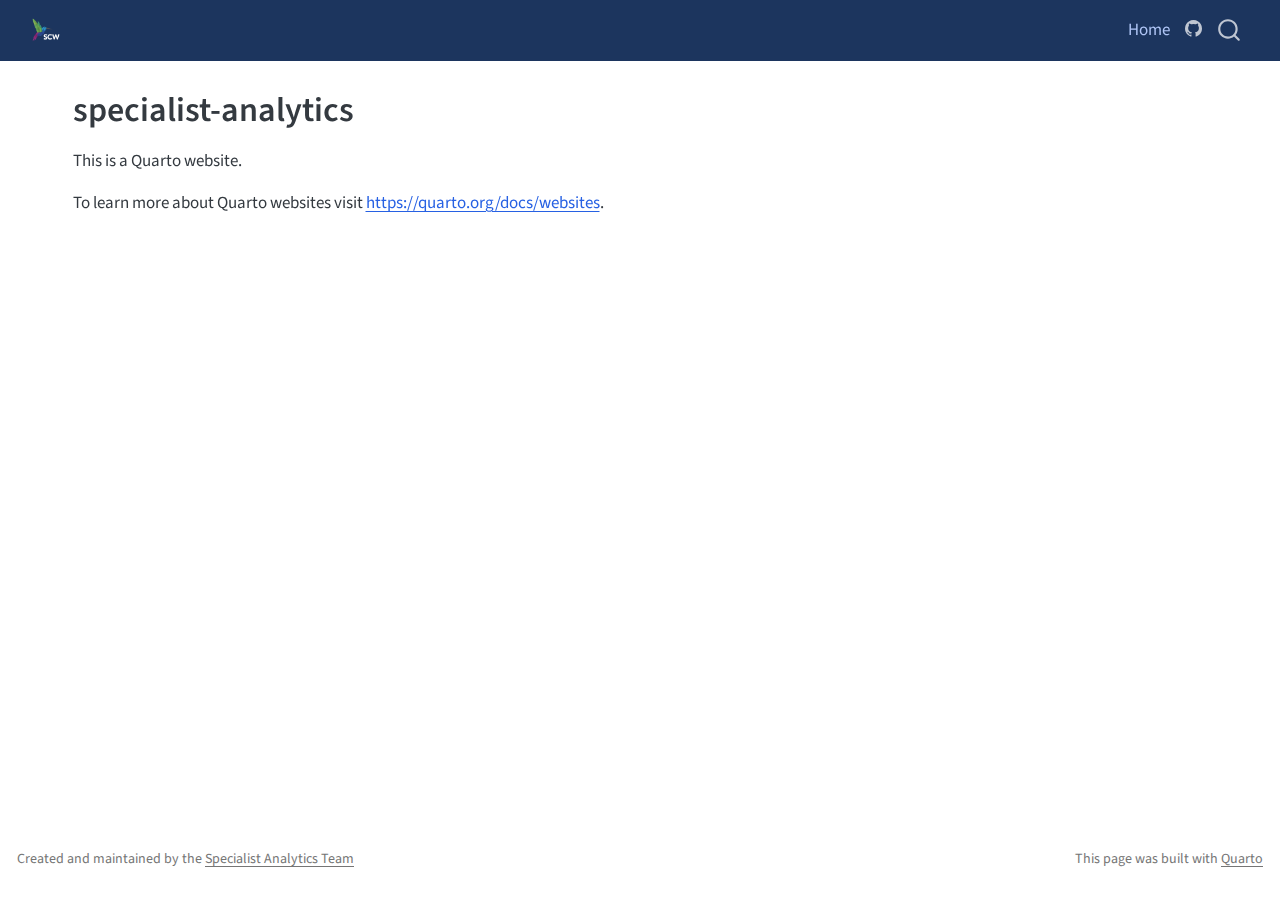
<file: index.html>
<!DOCTYPE html>
<html xmlns="http://www.w3.org/1999/xhtml" lang="en" xml:lang="en"><head>

<meta charset="utf-8">
<meta name="generator" content="quarto-1.5.57">

<meta name="viewport" content="width=device-width, initial-scale=1.0, user-scalable=yes">


<title>specialist-analytics</title>
<style>
code{white-space: pre-wrap;}
span.smallcaps{font-variant: small-caps;}
div.columns{display: flex; gap: min(4vw, 1.5em);}
div.column{flex: auto; overflow-x: auto;}
div.hanging-indent{margin-left: 1.5em; text-indent: -1.5em;}
ul.task-list{list-style: none;}
ul.task-list li input[type="checkbox"] {
  width: 0.8em;
  margin: 0 0.8em 0.2em -1em; /* quarto-specific, see https://github.com/quarto-dev/quarto-cli/issues/4556 */ 
  vertical-align: middle;
}
</style>


<script src="site_libs/quarto-nav/quarto-nav.js"></script>
<script src="site_libs/quarto-nav/headroom.min.js"></script>
<script src="site_libs/clipboard/clipboard.min.js"></script>
<script src="site_libs/quarto-search/autocomplete.umd.js"></script>
<script src="site_libs/quarto-search/fuse.min.js"></script>
<script src="site_libs/quarto-search/quarto-search.js"></script>
<meta name="quarto:offset" content="./">
<script src="site_libs/quarto-html/quarto.js"></script>
<script src="site_libs/quarto-html/popper.min.js"></script>
<script src="site_libs/quarto-html/tippy.umd.min.js"></script>
<script src="site_libs/quarto-html/anchor.min.js"></script>
<link href="site_libs/quarto-html/tippy.css" rel="stylesheet">
<link href="site_libs/quarto-html/quarto-syntax-highlighting.css" rel="stylesheet" id="quarto-text-highlighting-styles">
<script src="site_libs/bootstrap/bootstrap.min.js"></script>
<link href="site_libs/bootstrap/bootstrap-icons.css" rel="stylesheet">
<link href="site_libs/bootstrap/bootstrap.min.css" rel="stylesheet" id="quarto-bootstrap" data-mode="light">
<script id="quarto-search-options" type="application/json">{
  "location": "navbar",
  "copy-button": false,
  "collapse-after": 3,
  "panel-placement": "end",
  "type": "overlay",
  "limit": 50,
  "keyboard-shortcut": [
    "f",
    "/",
    "s"
  ],
  "show-item-context": false,
  "language": {
    "search-no-results-text": "No results",
    "search-matching-documents-text": "matching documents",
    "search-copy-link-title": "Copy link to search",
    "search-hide-matches-text": "Hide additional matches",
    "search-more-match-text": "more match in this document",
    "search-more-matches-text": "more matches in this document",
    "search-clear-button-title": "Clear",
    "search-text-placeholder": "",
    "search-detached-cancel-button-title": "Cancel",
    "search-submit-button-title": "Submit",
    "search-label": "Search"
  }
}</script>


<link rel="stylesheet" href="styles.css">
</head>

<body class="nav-fixed">

<div id="quarto-search-results"></div>
  <header id="quarto-header" class="headroom fixed-top">
    <nav class="navbar navbar-expand-lg " data-bs-theme="dark">
      <div class="navbar-container container-fluid">
      <div class="navbar-brand-container mx-auto">
    <a href="./index.html" class="navbar-brand navbar-brand-logo">
    <img src="./images/scw_logo_dark.jpg" alt="" class="navbar-logo">
    </a>
  </div>
            <div id="quarto-search" class="" title="Search"></div>
          <button class="navbar-toggler" type="button" data-bs-toggle="collapse" data-bs-target="#navbarCollapse" aria-controls="navbarCollapse" role="menu" aria-expanded="false" aria-label="Toggle navigation" onclick="if (window.quartoToggleHeadroom) { window.quartoToggleHeadroom(); }">
  <span class="navbar-toggler-icon"></span>
</button>
          <div class="collapse navbar-collapse" id="navbarCollapse">
            <ul class="navbar-nav navbar-nav-scroll ms-auto">
  <li class="nav-item">
    <a class="nav-link active" href="./index.html" aria-current="page"> 
<span class="menu-text">Home</span></a>
  </li>  
</ul>
          </div> <!-- /navcollapse -->
            <div class="quarto-navbar-tools">
    <a href="https://github.com/NHS-South-Central-and-West/specialist-analytics" title="" class="quarto-navigation-tool px-1" aria-label="GitHub"><i class="bi bi-github"></i></a>
</div>
      </div> <!-- /container-fluid -->
    </nav>
</header>
<!-- content -->
<div id="quarto-content" class="quarto-container page-columns page-rows-contents page-layout-full page-navbar">
<!-- sidebar -->
<!-- margin-sidebar -->
    <div id="quarto-margin-sidebar" class="sidebar margin-sidebar zindex-bottom">
        
    </div>
<!-- main -->
<main class="content column-page" id="quarto-document-content">

<header id="title-block-header" class="quarto-title-block default">
<div class="quarto-title">
<h1 class="title">specialist-analytics</h1>
</div>



<div class="quarto-title-meta column-page">

    
  
    
  </div>
  


</header>


<p>This is a Quarto website.</p>
<p>To learn more about Quarto websites visit <a href="https://quarto.org/docs/websites" class="uri">https://quarto.org/docs/websites</a>.</p>



</main> <!-- /main -->
<script id="quarto-html-after-body" type="application/javascript">
window.document.addEventListener("DOMContentLoaded", function (event) {
  const toggleBodyColorMode = (bsSheetEl) => {
    const mode = bsSheetEl.getAttribute("data-mode");
    const bodyEl = window.document.querySelector("body");
    if (mode === "dark") {
      bodyEl.classList.add("quarto-dark");
      bodyEl.classList.remove("quarto-light");
    } else {
      bodyEl.classList.add("quarto-light");
      bodyEl.classList.remove("quarto-dark");
    }
  }
  const toggleBodyColorPrimary = () => {
    const bsSheetEl = window.document.querySelector("link#quarto-bootstrap");
    if (bsSheetEl) {
      toggleBodyColorMode(bsSheetEl);
    }
  }
  toggleBodyColorPrimary();  
  const icon = "";
  const anchorJS = new window.AnchorJS();
  anchorJS.options = {
    placement: 'right',
    icon: icon
  };
  anchorJS.add('.anchored');
  const isCodeAnnotation = (el) => {
    for (const clz of el.classList) {
      if (clz.startsWith('code-annotation-')) {                     
        return true;
      }
    }
    return false;
  }
  const onCopySuccess = function(e) {
    // button target
    const button = e.trigger;
    // don't keep focus
    button.blur();
    // flash "checked"
    button.classList.add('code-copy-button-checked');
    var currentTitle = button.getAttribute("title");
    button.setAttribute("title", "Copied!");
    let tooltip;
    if (window.bootstrap) {
      button.setAttribute("data-bs-toggle", "tooltip");
      button.setAttribute("data-bs-placement", "left");
      button.setAttribute("data-bs-title", "Copied!");
      tooltip = new bootstrap.Tooltip(button, 
        { trigger: "manual", 
          customClass: "code-copy-button-tooltip",
          offset: [0, -8]});
      tooltip.show();    
    }
    setTimeout(function() {
      if (tooltip) {
        tooltip.hide();
        button.removeAttribute("data-bs-title");
        button.removeAttribute("data-bs-toggle");
        button.removeAttribute("data-bs-placement");
      }
      button.setAttribute("title", currentTitle);
      button.classList.remove('code-copy-button-checked');
    }, 1000);
    // clear code selection
    e.clearSelection();
  }
  const getTextToCopy = function(trigger) {
      const codeEl = trigger.previousElementSibling.cloneNode(true);
      for (const childEl of codeEl.children) {
        if (isCodeAnnotation(childEl)) {
          childEl.remove();
        }
      }
      return codeEl.innerText;
  }
  const clipboard = new window.ClipboardJS('.code-copy-button:not([data-in-quarto-modal])', {
    text: getTextToCopy
  });
  clipboard.on('success', onCopySuccess);
  if (window.document.getElementById('quarto-embedded-source-code-modal')) {
    // For code content inside modals, clipBoardJS needs to be initialized with a container option
    // TODO: Check when it could be a function (https://github.com/zenorocha/clipboard.js/issues/860)
    const clipboardModal = new window.ClipboardJS('.code-copy-button[data-in-quarto-modal]', {
      text: getTextToCopy,
      container: window.document.getElementById('quarto-embedded-source-code-modal')
    });
    clipboardModal.on('success', onCopySuccess);
  }
    var localhostRegex = new RegExp(/^(?:http|https):\/\/localhost\:?[0-9]*\//);
    var mailtoRegex = new RegExp(/^mailto:/);
      var filterRegex = new RegExp("https:\/\/NHS-South-Central-and-West\.github\.io\/specialist-analytics\/");
    var isInternal = (href) => {
        return filterRegex.test(href) || localhostRegex.test(href) || mailtoRegex.test(href);
    }
    // Inspect non-navigation links and adorn them if external
 	var links = window.document.querySelectorAll('a[href]:not(.nav-link):not(.navbar-brand):not(.toc-action):not(.sidebar-link):not(.sidebar-item-toggle):not(.pagination-link):not(.no-external):not([aria-hidden]):not(.dropdown-item):not(.quarto-navigation-tool):not(.about-link)');
    for (var i=0; i<links.length; i++) {
      const link = links[i];
      if (!isInternal(link.href)) {
        // undo the damage that might have been done by quarto-nav.js in the case of
        // links that we want to consider external
        if (link.dataset.originalHref !== undefined) {
          link.href = link.dataset.originalHref;
        }
      }
    }
  function tippyHover(el, contentFn, onTriggerFn, onUntriggerFn) {
    const config = {
      allowHTML: true,
      maxWidth: 500,
      delay: 100,
      arrow: false,
      appendTo: function(el) {
          return el.parentElement;
      },
      interactive: true,
      interactiveBorder: 10,
      theme: 'quarto',
      placement: 'bottom-start',
    };
    if (contentFn) {
      config.content = contentFn;
    }
    if (onTriggerFn) {
      config.onTrigger = onTriggerFn;
    }
    if (onUntriggerFn) {
      config.onUntrigger = onUntriggerFn;
    }
    window.tippy(el, config); 
  }
  const noterefs = window.document.querySelectorAll('a[role="doc-noteref"]');
  for (var i=0; i<noterefs.length; i++) {
    const ref = noterefs[i];
    tippyHover(ref, function() {
      // use id or data attribute instead here
      let href = ref.getAttribute('data-footnote-href') || ref.getAttribute('href');
      try { href = new URL(href).hash; } catch {}
      const id = href.replace(/^#\/?/, "");
      const note = window.document.getElementById(id);
      if (note) {
        return note.innerHTML;
      } else {
        return "";
      }
    });
  }
  const xrefs = window.document.querySelectorAll('a.quarto-xref');
  const processXRef = (id, note) => {
    // Strip column container classes
    const stripColumnClz = (el) => {
      el.classList.remove("page-full", "page-columns");
      if (el.children) {
        for (const child of el.children) {
          stripColumnClz(child);
        }
      }
    }
    stripColumnClz(note)
    if (id === null || id.startsWith('sec-')) {
      // Special case sections, only their first couple elements
      const container = document.createElement("div");
      if (note.children && note.children.length > 2) {
        container.appendChild(note.children[0].cloneNode(true));
        for (let i = 1; i < note.children.length; i++) {
          const child = note.children[i];
          if (child.tagName === "P" && child.innerText === "") {
            continue;
          } else {
            container.appendChild(child.cloneNode(true));
            break;
          }
        }
        if (window.Quarto?.typesetMath) {
          window.Quarto.typesetMath(container);
        }
        return container.innerHTML
      } else {
        if (window.Quarto?.typesetMath) {
          window.Quarto.typesetMath(note);
        }
        return note.innerHTML;
      }
    } else {
      // Remove any anchor links if they are present
      const anchorLink = note.querySelector('a.anchorjs-link');
      if (anchorLink) {
        anchorLink.remove();
      }
      if (window.Quarto?.typesetMath) {
        window.Quarto.typesetMath(note);
      }
      // TODO in 1.5, we should make sure this works without a callout special case
      if (note.classList.contains("callout")) {
        return note.outerHTML;
      } else {
        return note.innerHTML;
      }
    }
  }
  for (var i=0; i<xrefs.length; i++) {
    const xref = xrefs[i];
    tippyHover(xref, undefined, function(instance) {
      instance.disable();
      let url = xref.getAttribute('href');
      let hash = undefined; 
      if (url.startsWith('#')) {
        hash = url;
      } else {
        try { hash = new URL(url).hash; } catch {}
      }
      if (hash) {
        const id = hash.replace(/^#\/?/, "");
        const note = window.document.getElementById(id);
        if (note !== null) {
          try {
            const html = processXRef(id, note.cloneNode(true));
            instance.setContent(html);
          } finally {
            instance.enable();
            instance.show();
          }
        } else {
          // See if we can fetch this
          fetch(url.split('#')[0])
          .then(res => res.text())
          .then(html => {
            const parser = new DOMParser();
            const htmlDoc = parser.parseFromString(html, "text/html");
            const note = htmlDoc.getElementById(id);
            if (note !== null) {
              const html = processXRef(id, note);
              instance.setContent(html);
            } 
          }).finally(() => {
            instance.enable();
            instance.show();
          });
        }
      } else {
        // See if we can fetch a full url (with no hash to target)
        // This is a special case and we should probably do some content thinning / targeting
        fetch(url)
        .then(res => res.text())
        .then(html => {
          const parser = new DOMParser();
          const htmlDoc = parser.parseFromString(html, "text/html");
          const note = htmlDoc.querySelector('main.content');
          if (note !== null) {
            // This should only happen for chapter cross references
            // (since there is no id in the URL)
            // remove the first header
            if (note.children.length > 0 && note.children[0].tagName === "HEADER") {
              note.children[0].remove();
            }
            const html = processXRef(null, note);
            instance.setContent(html);
          } 
        }).finally(() => {
          instance.enable();
          instance.show();
        });
      }
    }, function(instance) {
    });
  }
      let selectedAnnoteEl;
      const selectorForAnnotation = ( cell, annotation) => {
        let cellAttr = 'data-code-cell="' + cell + '"';
        let lineAttr = 'data-code-annotation="' +  annotation + '"';
        const selector = 'span[' + cellAttr + '][' + lineAttr + ']';
        return selector;
      }
      const selectCodeLines = (annoteEl) => {
        const doc = window.document;
        const targetCell = annoteEl.getAttribute("data-target-cell");
        const targetAnnotation = annoteEl.getAttribute("data-target-annotation");
        const annoteSpan = window.document.querySelector(selectorForAnnotation(targetCell, targetAnnotation));
        const lines = annoteSpan.getAttribute("data-code-lines").split(",");
        const lineIds = lines.map((line) => {
          return targetCell + "-" + line;
        })
        let top = null;
        let height = null;
        let parent = null;
        if (lineIds.length > 0) {
            //compute the position of the single el (top and bottom and make a div)
            const el = window.document.getElementById(lineIds[0]);
            top = el.offsetTop;
            height = el.offsetHeight;
            parent = el.parentElement.parentElement;
          if (lineIds.length > 1) {
            const lastEl = window.document.getElementById(lineIds[lineIds.length - 1]);
            const bottom = lastEl.offsetTop + lastEl.offsetHeight;
            height = bottom - top;
          }
          if (top !== null && height !== null && parent !== null) {
            // cook up a div (if necessary) and position it 
            let div = window.document.getElementById("code-annotation-line-highlight");
            if (div === null) {
              div = window.document.createElement("div");
              div.setAttribute("id", "code-annotation-line-highlight");
              div.style.position = 'absolute';
              parent.appendChild(div);
            }
            div.style.top = top - 2 + "px";
            div.style.height = height + 4 + "px";
            div.style.left = 0;
            let gutterDiv = window.document.getElementById("code-annotation-line-highlight-gutter");
            if (gutterDiv === null) {
              gutterDiv = window.document.createElement("div");
              gutterDiv.setAttribute("id", "code-annotation-line-highlight-gutter");
              gutterDiv.style.position = 'absolute';
              const codeCell = window.document.getElementById(targetCell);
              const gutter = codeCell.querySelector('.code-annotation-gutter');
              gutter.appendChild(gutterDiv);
            }
            gutterDiv.style.top = top - 2 + "px";
            gutterDiv.style.height = height + 4 + "px";
          }
          selectedAnnoteEl = annoteEl;
        }
      };
      const unselectCodeLines = () => {
        const elementsIds = ["code-annotation-line-highlight", "code-annotation-line-highlight-gutter"];
        elementsIds.forEach((elId) => {
          const div = window.document.getElementById(elId);
          if (div) {
            div.remove();
          }
        });
        selectedAnnoteEl = undefined;
      };
        // Handle positioning of the toggle
    window.addEventListener(
      "resize",
      throttle(() => {
        elRect = undefined;
        if (selectedAnnoteEl) {
          selectCodeLines(selectedAnnoteEl);
        }
      }, 10)
    );
    function throttle(fn, ms) {
    let throttle = false;
    let timer;
      return (...args) => {
        if(!throttle) { // first call gets through
            fn.apply(this, args);
            throttle = true;
        } else { // all the others get throttled
            if(timer) clearTimeout(timer); // cancel #2
            timer = setTimeout(() => {
              fn.apply(this, args);
              timer = throttle = false;
            }, ms);
        }
      };
    }
      // Attach click handler to the DT
      const annoteDls = window.document.querySelectorAll('dt[data-target-cell]');
      for (const annoteDlNode of annoteDls) {
        annoteDlNode.addEventListener('click', (event) => {
          const clickedEl = event.target;
          if (clickedEl !== selectedAnnoteEl) {
            unselectCodeLines();
            const activeEl = window.document.querySelector('dt[data-target-cell].code-annotation-active');
            if (activeEl) {
              activeEl.classList.remove('code-annotation-active');
            }
            selectCodeLines(clickedEl);
            clickedEl.classList.add('code-annotation-active');
          } else {
            // Unselect the line
            unselectCodeLines();
            clickedEl.classList.remove('code-annotation-active');
          }
        });
      }
  const findCites = (el) => {
    const parentEl = el.parentElement;
    if (parentEl) {
      const cites = parentEl.dataset.cites;
      if (cites) {
        return {
          el,
          cites: cites.split(' ')
        };
      } else {
        return findCites(el.parentElement)
      }
    } else {
      return undefined;
    }
  };
  var bibliorefs = window.document.querySelectorAll('a[role="doc-biblioref"]');
  for (var i=0; i<bibliorefs.length; i++) {
    const ref = bibliorefs[i];
    const citeInfo = findCites(ref);
    if (citeInfo) {
      tippyHover(citeInfo.el, function() {
        var popup = window.document.createElement('div');
        citeInfo.cites.forEach(function(cite) {
          var citeDiv = window.document.createElement('div');
          citeDiv.classList.add('hanging-indent');
          citeDiv.classList.add('csl-entry');
          var biblioDiv = window.document.getElementById('ref-' + cite);
          if (biblioDiv) {
            citeDiv.innerHTML = biblioDiv.innerHTML;
          }
          popup.appendChild(citeDiv);
        });
        return popup.innerHTML;
      });
    }
  }
});
</script>
</div> <!-- /content -->
<footer class="footer">
  <div class="nav-footer">
    <div class="nav-footer-left">
<p>Created and maintained by the <a href="mailto:scwcsu.analytics.specialist@nhs.net">Specialist Analytics Team</a></p>
</div>   
    <div class="nav-footer-center">
      &nbsp;
    </div>
    <div class="nav-footer-right">
<p>This page was built with <a href="https://quarto.org/">Quarto</a></p>
</div>
  </div>
</footer>




</body></html>
</file>
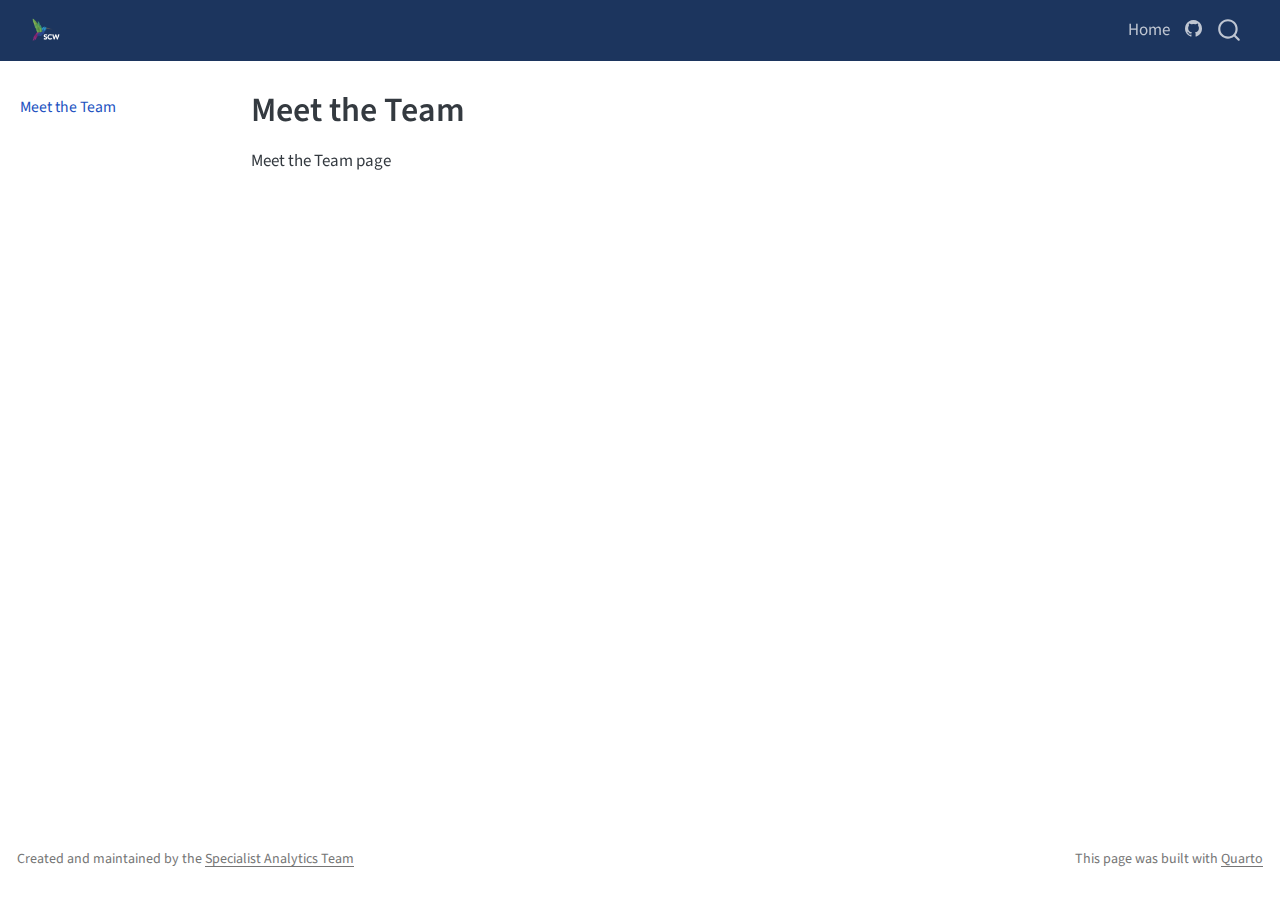
<file: meet-the-team.html>
<!DOCTYPE html>
<html xmlns="http://www.w3.org/1999/xhtml" lang="en" xml:lang="en"><head>

<meta charset="utf-8">
<meta name="generator" content="quarto-1.5.57">

<meta name="viewport" content="width=device-width, initial-scale=1.0, user-scalable=yes">


<title>Meet the Team</title>
<style>
code{white-space: pre-wrap;}
span.smallcaps{font-variant: small-caps;}
div.columns{display: flex; gap: min(4vw, 1.5em);}
div.column{flex: auto; overflow-x: auto;}
div.hanging-indent{margin-left: 1.5em; text-indent: -1.5em;}
ul.task-list{list-style: none;}
ul.task-list li input[type="checkbox"] {
  width: 0.8em;
  margin: 0 0.8em 0.2em -1em; /* quarto-specific, see https://github.com/quarto-dev/quarto-cli/issues/4556 */ 
  vertical-align: middle;
}
</style>


<script src="site_libs/quarto-nav/quarto-nav.js"></script>
<script src="site_libs/quarto-nav/headroom.min.js"></script>
<script src="site_libs/clipboard/clipboard.min.js"></script>
<script src="site_libs/quarto-search/autocomplete.umd.js"></script>
<script src="site_libs/quarto-search/fuse.min.js"></script>
<script src="site_libs/quarto-search/quarto-search.js"></script>
<meta name="quarto:offset" content="./">
<script src="site_libs/quarto-html/quarto.js"></script>
<script src="site_libs/quarto-html/popper.min.js"></script>
<script src="site_libs/quarto-html/tippy.umd.min.js"></script>
<script src="site_libs/quarto-html/anchor.min.js"></script>
<link href="site_libs/quarto-html/tippy.css" rel="stylesheet">
<link href="site_libs/quarto-html/quarto-syntax-highlighting.css" rel="stylesheet" id="quarto-text-highlighting-styles">
<script src="site_libs/bootstrap/bootstrap.min.js"></script>
<link href="site_libs/bootstrap/bootstrap-icons.css" rel="stylesheet">
<link href="site_libs/bootstrap/bootstrap.min.css" rel="stylesheet" id="quarto-bootstrap" data-mode="light">
<script id="quarto-search-options" type="application/json">{
  "location": "navbar",
  "copy-button": false,
  "collapse-after": 3,
  "panel-placement": "end",
  "type": "overlay",
  "limit": 50,
  "keyboard-shortcut": [
    "f",
    "/",
    "s"
  ],
  "show-item-context": false,
  "language": {
    "search-no-results-text": "No results",
    "search-matching-documents-text": "matching documents",
    "search-copy-link-title": "Copy link to search",
    "search-hide-matches-text": "Hide additional matches",
    "search-more-match-text": "more match in this document",
    "search-more-matches-text": "more matches in this document",
    "search-clear-button-title": "Clear",
    "search-text-placeholder": "",
    "search-detached-cancel-button-title": "Cancel",
    "search-submit-button-title": "Submit",
    "search-label": "Search"
  }
}</script>


<link rel="stylesheet" href="styles.css">
</head>

<body class="nav-sidebar docked nav-fixed">

<div id="quarto-search-results"></div>
  <header id="quarto-header" class="headroom fixed-top">
    <nav class="navbar navbar-expand-lg " data-bs-theme="dark">
      <div class="navbar-container container-fluid">
      <div class="navbar-brand-container mx-auto">
    <a href="./index.html" class="navbar-brand navbar-brand-logo">
    <img src="./images/scw_logo_dark.jpg" alt="" class="navbar-logo">
    </a>
  </div>
            <div id="quarto-search" class="" title="Search"></div>
          <button class="navbar-toggler" type="button" data-bs-toggle="collapse" data-bs-target="#navbarCollapse" aria-controls="navbarCollapse" role="menu" aria-expanded="false" aria-label="Toggle navigation" onclick="if (window.quartoToggleHeadroom) { window.quartoToggleHeadroom(); }">
  <span class="navbar-toggler-icon"></span>
</button>
          <div class="collapse navbar-collapse" id="navbarCollapse">
            <ul class="navbar-nav navbar-nav-scroll ms-auto">
  <li class="nav-item">
    <a class="nav-link" href="./index.html"> 
<span class="menu-text">Home</span></a>
  </li>  
</ul>
          </div> <!-- /navcollapse -->
            <div class="quarto-navbar-tools">
    <a href="https://github.com/NHS-South-Central-and-West/specialist-analytics" title="" class="quarto-navigation-tool px-1" aria-label="GitHub"><i class="bi bi-github"></i></a>
</div>
      </div> <!-- /container-fluid -->
    </nav>
  <nav class="quarto-secondary-nav">
    <div class="container-fluid d-flex">
      <button type="button" class="quarto-btn-toggle btn" data-bs-toggle="collapse" role="button" data-bs-target=".quarto-sidebar-collapse-item" aria-controls="quarto-sidebar" aria-expanded="false" aria-label="Toggle sidebar navigation" onclick="if (window.quartoToggleHeadroom) { window.quartoToggleHeadroom(); }">
        <i class="bi bi-layout-text-sidebar-reverse"></i>
      </button>
        <nav class="quarto-page-breadcrumbs" aria-label="breadcrumb"><ol class="breadcrumb"><li class="breadcrumb-item"><a href="./meet-the-team.html">Meet the Team</a></li></ol></nav>
        <a class="flex-grow-1" role="navigation" data-bs-toggle="collapse" data-bs-target=".quarto-sidebar-collapse-item" aria-controls="quarto-sidebar" aria-expanded="false" aria-label="Toggle sidebar navigation" onclick="if (window.quartoToggleHeadroom) { window.quartoToggleHeadroom(); }">      
        </a>
    </div>
  </nav>
</header>
<!-- content -->
<div id="quarto-content" class="quarto-container page-columns page-rows-contents page-layout-full page-navbar">
<!-- sidebar -->
  <nav id="quarto-sidebar" class="sidebar collapse collapse-horizontal quarto-sidebar-collapse-item sidebar-navigation docked overflow-auto">
    <div class="sidebar-menu-container"> 
    <ul class="list-unstyled mt-1">
        <li class="sidebar-item">
  <div class="sidebar-item-container"> 
  <a href="./meet-the-team.html" class="sidebar-item-text sidebar-link active">
 <span class="menu-text">Meet the Team</span></a>
  </div>
</li>
    </ul>
    </div>
</nav>
<div id="quarto-sidebar-glass" class="quarto-sidebar-collapse-item" data-bs-toggle="collapse" data-bs-target=".quarto-sidebar-collapse-item"></div>
<!-- margin-sidebar -->
    <div id="quarto-margin-sidebar" class="sidebar margin-sidebar zindex-bottom">
        
    </div>
<!-- main -->
<main class="content column-page-right" id="quarto-document-content">

<header id="title-block-header" class="quarto-title-block default">
<div class="quarto-title">
<h1 class="title">Meet the Team</h1>
</div>



<div class="quarto-title-meta column-page-right">

    
  
    
  </div>
  


</header>


<p>Meet the Team page</p>



</main> <!-- /main -->
<script id="quarto-html-after-body" type="application/javascript">
window.document.addEventListener("DOMContentLoaded", function (event) {
  const toggleBodyColorMode = (bsSheetEl) => {
    const mode = bsSheetEl.getAttribute("data-mode");
    const bodyEl = window.document.querySelector("body");
    if (mode === "dark") {
      bodyEl.classList.add("quarto-dark");
      bodyEl.classList.remove("quarto-light");
    } else {
      bodyEl.classList.add("quarto-light");
      bodyEl.classList.remove("quarto-dark");
    }
  }
  const toggleBodyColorPrimary = () => {
    const bsSheetEl = window.document.querySelector("link#quarto-bootstrap");
    if (bsSheetEl) {
      toggleBodyColorMode(bsSheetEl);
    }
  }
  toggleBodyColorPrimary();  
  const icon = "";
  const anchorJS = new window.AnchorJS();
  anchorJS.options = {
    placement: 'right',
    icon: icon
  };
  anchorJS.add('.anchored');
  const isCodeAnnotation = (el) => {
    for (const clz of el.classList) {
      if (clz.startsWith('code-annotation-')) {                     
        return true;
      }
    }
    return false;
  }
  const onCopySuccess = function(e) {
    // button target
    const button = e.trigger;
    // don't keep focus
    button.blur();
    // flash "checked"
    button.classList.add('code-copy-button-checked');
    var currentTitle = button.getAttribute("title");
    button.setAttribute("title", "Copied!");
    let tooltip;
    if (window.bootstrap) {
      button.setAttribute("data-bs-toggle", "tooltip");
      button.setAttribute("data-bs-placement", "left");
      button.setAttribute("data-bs-title", "Copied!");
      tooltip = new bootstrap.Tooltip(button, 
        { trigger: "manual", 
          customClass: "code-copy-button-tooltip",
          offset: [0, -8]});
      tooltip.show();    
    }
    setTimeout(function() {
      if (tooltip) {
        tooltip.hide();
        button.removeAttribute("data-bs-title");
        button.removeAttribute("data-bs-toggle");
        button.removeAttribute("data-bs-placement");
      }
      button.setAttribute("title", currentTitle);
      button.classList.remove('code-copy-button-checked');
    }, 1000);
    // clear code selection
    e.clearSelection();
  }
  const getTextToCopy = function(trigger) {
      const codeEl = trigger.previousElementSibling.cloneNode(true);
      for (const childEl of codeEl.children) {
        if (isCodeAnnotation(childEl)) {
          childEl.remove();
        }
      }
      return codeEl.innerText;
  }
  const clipboard = new window.ClipboardJS('.code-copy-button:not([data-in-quarto-modal])', {
    text: getTextToCopy
  });
  clipboard.on('success', onCopySuccess);
  if (window.document.getElementById('quarto-embedded-source-code-modal')) {
    // For code content inside modals, clipBoardJS needs to be initialized with a container option
    // TODO: Check when it could be a function (https://github.com/zenorocha/clipboard.js/issues/860)
    const clipboardModal = new window.ClipboardJS('.code-copy-button[data-in-quarto-modal]', {
      text: getTextToCopy,
      container: window.document.getElementById('quarto-embedded-source-code-modal')
    });
    clipboardModal.on('success', onCopySuccess);
  }
    var localhostRegex = new RegExp(/^(?:http|https):\/\/localhost\:?[0-9]*\//);
    var mailtoRegex = new RegExp(/^mailto:/);
      var filterRegex = new RegExp("https:\/\/NHS-South-Central-and-West\.github\.io\/specialist-analytics\/");
    var isInternal = (href) => {
        return filterRegex.test(href) || localhostRegex.test(href) || mailtoRegex.test(href);
    }
    // Inspect non-navigation links and adorn them if external
 	var links = window.document.querySelectorAll('a[href]:not(.nav-link):not(.navbar-brand):not(.toc-action):not(.sidebar-link):not(.sidebar-item-toggle):not(.pagination-link):not(.no-external):not([aria-hidden]):not(.dropdown-item):not(.quarto-navigation-tool):not(.about-link)');
    for (var i=0; i<links.length; i++) {
      const link = links[i];
      if (!isInternal(link.href)) {
        // undo the damage that might have been done by quarto-nav.js in the case of
        // links that we want to consider external
        if (link.dataset.originalHref !== undefined) {
          link.href = link.dataset.originalHref;
        }
      }
    }
  function tippyHover(el, contentFn, onTriggerFn, onUntriggerFn) {
    const config = {
      allowHTML: true,
      maxWidth: 500,
      delay: 100,
      arrow: false,
      appendTo: function(el) {
          return el.parentElement;
      },
      interactive: true,
      interactiveBorder: 10,
      theme: 'quarto',
      placement: 'bottom-start',
    };
    if (contentFn) {
      config.content = contentFn;
    }
    if (onTriggerFn) {
      config.onTrigger = onTriggerFn;
    }
    if (onUntriggerFn) {
      config.onUntrigger = onUntriggerFn;
    }
    window.tippy(el, config); 
  }
  const noterefs = window.document.querySelectorAll('a[role="doc-noteref"]');
  for (var i=0; i<noterefs.length; i++) {
    const ref = noterefs[i];
    tippyHover(ref, function() {
      // use id or data attribute instead here
      let href = ref.getAttribute('data-footnote-href') || ref.getAttribute('href');
      try { href = new URL(href).hash; } catch {}
      const id = href.replace(/^#\/?/, "");
      const note = window.document.getElementById(id);
      if (note) {
        return note.innerHTML;
      } else {
        return "";
      }
    });
  }
  const xrefs = window.document.querySelectorAll('a.quarto-xref');
  const processXRef = (id, note) => {
    // Strip column container classes
    const stripColumnClz = (el) => {
      el.classList.remove("page-full", "page-columns");
      if (el.children) {
        for (const child of el.children) {
          stripColumnClz(child);
        }
      }
    }
    stripColumnClz(note)
    if (id === null || id.startsWith('sec-')) {
      // Special case sections, only their first couple elements
      const container = document.createElement("div");
      if (note.children && note.children.length > 2) {
        container.appendChild(note.children[0].cloneNode(true));
        for (let i = 1; i < note.children.length; i++) {
          const child = note.children[i];
          if (child.tagName === "P" && child.innerText === "") {
            continue;
          } else {
            container.appendChild(child.cloneNode(true));
            break;
          }
        }
        if (window.Quarto?.typesetMath) {
          window.Quarto.typesetMath(container);
        }
        return container.innerHTML
      } else {
        if (window.Quarto?.typesetMath) {
          window.Quarto.typesetMath(note);
        }
        return note.innerHTML;
      }
    } else {
      // Remove any anchor links if they are present
      const anchorLink = note.querySelector('a.anchorjs-link');
      if (anchorLink) {
        anchorLink.remove();
      }
      if (window.Quarto?.typesetMath) {
        window.Quarto.typesetMath(note);
      }
      // TODO in 1.5, we should make sure this works without a callout special case
      if (note.classList.contains("callout")) {
        return note.outerHTML;
      } else {
        return note.innerHTML;
      }
    }
  }
  for (var i=0; i<xrefs.length; i++) {
    const xref = xrefs[i];
    tippyHover(xref, undefined, function(instance) {
      instance.disable();
      let url = xref.getAttribute('href');
      let hash = undefined; 
      if (url.startsWith('#')) {
        hash = url;
      } else {
        try { hash = new URL(url).hash; } catch {}
      }
      if (hash) {
        const id = hash.replace(/^#\/?/, "");
        const note = window.document.getElementById(id);
        if (note !== null) {
          try {
            const html = processXRef(id, note.cloneNode(true));
            instance.setContent(html);
          } finally {
            instance.enable();
            instance.show();
          }
        } else {
          // See if we can fetch this
          fetch(url.split('#')[0])
          .then(res => res.text())
          .then(html => {
            const parser = new DOMParser();
            const htmlDoc = parser.parseFromString(html, "text/html");
            const note = htmlDoc.getElementById(id);
            if (note !== null) {
              const html = processXRef(id, note);
              instance.setContent(html);
            } 
          }).finally(() => {
            instance.enable();
            instance.show();
          });
        }
      } else {
        // See if we can fetch a full url (with no hash to target)
        // This is a special case and we should probably do some content thinning / targeting
        fetch(url)
        .then(res => res.text())
        .then(html => {
          const parser = new DOMParser();
          const htmlDoc = parser.parseFromString(html, "text/html");
          const note = htmlDoc.querySelector('main.content');
          if (note !== null) {
            // This should only happen for chapter cross references
            // (since there is no id in the URL)
            // remove the first header
            if (note.children.length > 0 && note.children[0].tagName === "HEADER") {
              note.children[0].remove();
            }
            const html = processXRef(null, note);
            instance.setContent(html);
          } 
        }).finally(() => {
          instance.enable();
          instance.show();
        });
      }
    }, function(instance) {
    });
  }
      let selectedAnnoteEl;
      const selectorForAnnotation = ( cell, annotation) => {
        let cellAttr = 'data-code-cell="' + cell + '"';
        let lineAttr = 'data-code-annotation="' +  annotation + '"';
        const selector = 'span[' + cellAttr + '][' + lineAttr + ']';
        return selector;
      }
      const selectCodeLines = (annoteEl) => {
        const doc = window.document;
        const targetCell = annoteEl.getAttribute("data-target-cell");
        const targetAnnotation = annoteEl.getAttribute("data-target-annotation");
        const annoteSpan = window.document.querySelector(selectorForAnnotation(targetCell, targetAnnotation));
        const lines = annoteSpan.getAttribute("data-code-lines").split(",");
        const lineIds = lines.map((line) => {
          return targetCell + "-" + line;
        })
        let top = null;
        let height = null;
        let parent = null;
        if (lineIds.length > 0) {
            //compute the position of the single el (top and bottom and make a div)
            const el = window.document.getElementById(lineIds[0]);
            top = el.offsetTop;
            height = el.offsetHeight;
            parent = el.parentElement.parentElement;
          if (lineIds.length > 1) {
            const lastEl = window.document.getElementById(lineIds[lineIds.length - 1]);
            const bottom = lastEl.offsetTop + lastEl.offsetHeight;
            height = bottom - top;
          }
          if (top !== null && height !== null && parent !== null) {
            // cook up a div (if necessary) and position it 
            let div = window.document.getElementById("code-annotation-line-highlight");
            if (div === null) {
              div = window.document.createElement("div");
              div.setAttribute("id", "code-annotation-line-highlight");
              div.style.position = 'absolute';
              parent.appendChild(div);
            }
            div.style.top = top - 2 + "px";
            div.style.height = height + 4 + "px";
            div.style.left = 0;
            let gutterDiv = window.document.getElementById("code-annotation-line-highlight-gutter");
            if (gutterDiv === null) {
              gutterDiv = window.document.createElement("div");
              gutterDiv.setAttribute("id", "code-annotation-line-highlight-gutter");
              gutterDiv.style.position = 'absolute';
              const codeCell = window.document.getElementById(targetCell);
              const gutter = codeCell.querySelector('.code-annotation-gutter');
              gutter.appendChild(gutterDiv);
            }
            gutterDiv.style.top = top - 2 + "px";
            gutterDiv.style.height = height + 4 + "px";
          }
          selectedAnnoteEl = annoteEl;
        }
      };
      const unselectCodeLines = () => {
        const elementsIds = ["code-annotation-line-highlight", "code-annotation-line-highlight-gutter"];
        elementsIds.forEach((elId) => {
          const div = window.document.getElementById(elId);
          if (div) {
            div.remove();
          }
        });
        selectedAnnoteEl = undefined;
      };
        // Handle positioning of the toggle
    window.addEventListener(
      "resize",
      throttle(() => {
        elRect = undefined;
        if (selectedAnnoteEl) {
          selectCodeLines(selectedAnnoteEl);
        }
      }, 10)
    );
    function throttle(fn, ms) {
    let throttle = false;
    let timer;
      return (...args) => {
        if(!throttle) { // first call gets through
            fn.apply(this, args);
            throttle = true;
        } else { // all the others get throttled
            if(timer) clearTimeout(timer); // cancel #2
            timer = setTimeout(() => {
              fn.apply(this, args);
              timer = throttle = false;
            }, ms);
        }
      };
    }
      // Attach click handler to the DT
      const annoteDls = window.document.querySelectorAll('dt[data-target-cell]');
      for (const annoteDlNode of annoteDls) {
        annoteDlNode.addEventListener('click', (event) => {
          const clickedEl = event.target;
          if (clickedEl !== selectedAnnoteEl) {
            unselectCodeLines();
            const activeEl = window.document.querySelector('dt[data-target-cell].code-annotation-active');
            if (activeEl) {
              activeEl.classList.remove('code-annotation-active');
            }
            selectCodeLines(clickedEl);
            clickedEl.classList.add('code-annotation-active');
          } else {
            // Unselect the line
            unselectCodeLines();
            clickedEl.classList.remove('code-annotation-active');
          }
        });
      }
  const findCites = (el) => {
    const parentEl = el.parentElement;
    if (parentEl) {
      const cites = parentEl.dataset.cites;
      if (cites) {
        return {
          el,
          cites: cites.split(' ')
        };
      } else {
        return findCites(el.parentElement)
      }
    } else {
      return undefined;
    }
  };
  var bibliorefs = window.document.querySelectorAll('a[role="doc-biblioref"]');
  for (var i=0; i<bibliorefs.length; i++) {
    const ref = bibliorefs[i];
    const citeInfo = findCites(ref);
    if (citeInfo) {
      tippyHover(citeInfo.el, function() {
        var popup = window.document.createElement('div');
        citeInfo.cites.forEach(function(cite) {
          var citeDiv = window.document.createElement('div');
          citeDiv.classList.add('hanging-indent');
          citeDiv.classList.add('csl-entry');
          var biblioDiv = window.document.getElementById('ref-' + cite);
          if (biblioDiv) {
            citeDiv.innerHTML = biblioDiv.innerHTML;
          }
          popup.appendChild(citeDiv);
        });
        return popup.innerHTML;
      });
    }
  }
});
</script>
</div> <!-- /content -->
<footer class="footer">
  <div class="nav-footer">
    <div class="nav-footer-left">
<p>Created and maintained by the <a href="mailto:scwcsu.analytics.specialist@nhs.net">Specialist Analytics Team</a></p>
</div>   
    <div class="nav-footer-center">
      &nbsp;
    </div>
    <div class="nav-footer-right">
<p>This page was built with <a href="https://quarto.org/">Quarto</a></p>
</div>
  </div>
</footer>




</body></html>
</file>
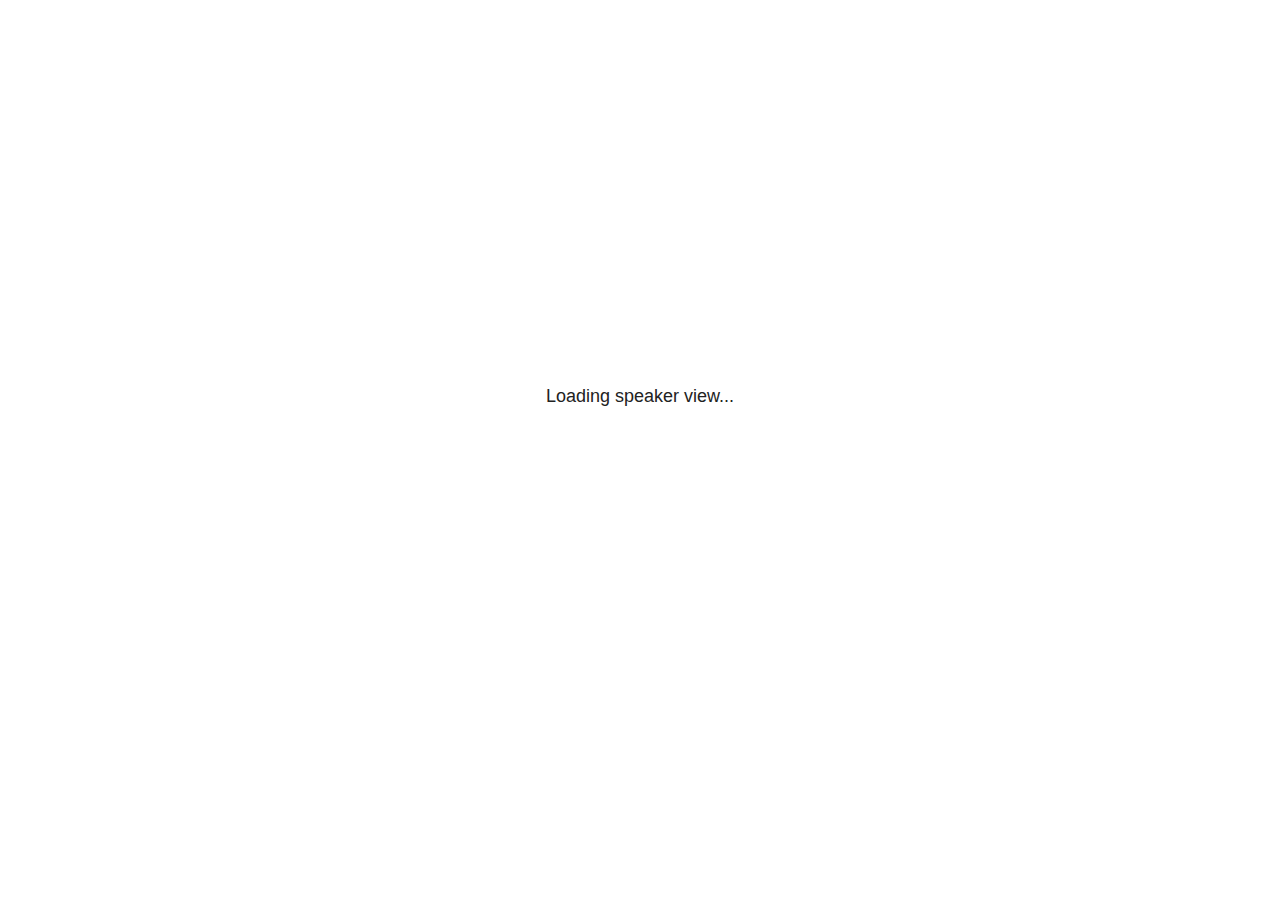
<file: site_libs/revealjs/plugin/notes/speaker-view.html>
<!--
	NOTE: You need to build the notes plugin after making changes to this file.
-->
<html lang="en">
	<head>
		<meta charset="utf-8">

		<title>reveal.js - Speaker View</title>

		<style>
			body {
				font-family: Helvetica;
				font-size: 18px;
			}

			#current-slide,
			#upcoming-slide,
			#speaker-controls {
				padding: 6px;
				box-sizing: border-box;
				-moz-box-sizing: border-box;
			}

			#current-slide iframe,
			#upcoming-slide iframe {
				width: 100%;
				height: 100%;
				border: 1px solid #ddd;
			}

			#current-slide .label,
			#upcoming-slide .label {
				position: absolute;
				top: 10px;
				left: 10px;
				z-index: 2;
			}

			#connection-status {
				position: absolute;
				top: 0;
				left: 0;
				width: 100%;
				height: 100%;
				z-index: 20;
				padding: 30% 20% 20% 20%;
				font-size: 18px;
				color: #222;
				background: #fff;
				text-align: center;
				box-sizing: border-box;
				line-height: 1.4;
			}

			.overlay-element {
				height: 34px;
				line-height: 34px;
				padding: 0 10px;
				text-shadow: none;
				background: rgba( 220, 220, 220, 0.8 );
				color: #222;
				font-size: 14px;
			}

			.overlay-element.interactive:hover {
				background: rgba( 220, 220, 220, 1 );
			}

			#current-slide {
				position: absolute;
				width: 60%;
				height: 100%;
				top: 0;
				left: 0;
				padding-right: 0;
			}

			#upcoming-slide {
				position: absolute;
				width: 40%;
				height: 40%;
				right: 0;
				top: 0;
			}

			/* Speaker controls */
			#speaker-controls {
				position: absolute;
				top: 40%;
				right: 0;
				width: 40%;
				height: 60%;
				overflow: auto;
				font-size: 18px;
			}

				.speaker-controls-time.hidden,
				.speaker-controls-notes.hidden {
					display: none;
				}

				.speaker-controls-time .label,
				.speaker-controls-pace .label,
				.speaker-controls-notes .label {
					text-transform: uppercase;
					font-weight: normal;
					font-size: 0.66em;
					color: #666;
					margin: 0;
				}

				.speaker-controls-time, .speaker-controls-pace {
					border-bottom: 1px solid rgba( 200, 200, 200, 0.5 );
					margin-bottom: 10px;
					padding: 10px 16px;
					padding-bottom: 20px;
					cursor: pointer;
				}

				.speaker-controls-time .reset-button {
					opacity: 0;
					float: right;
					color: #666;
					text-decoration: none;
				}
				.speaker-controls-time:hover .reset-button {
					opacity: 1;
				}

				.speaker-controls-time .timer,
				.speaker-controls-time .clock {
					width: 50%;
				}

				.speaker-controls-time .timer,
				.speaker-controls-time .clock,
				.speaker-controls-time .pacing .hours-value,
				.speaker-controls-time .pacing .minutes-value,
				.speaker-controls-time .pacing .seconds-value {
					font-size: 1.9em;
				}

				.speaker-controls-time .timer {
					float: left;
				}

				.speaker-controls-time .clock {
					float: right;
					text-align: right;
				}

				.speaker-controls-time span.mute {
					opacity: 0.3;
				}

				.speaker-controls-time .pacing-title {
					margin-top: 5px;
				}

				.speaker-controls-time .pacing.ahead {
					color: blue;
				}

				.speaker-controls-time .pacing.on-track {
					color: green;
				}

				.speaker-controls-time .pacing.behind {
					color: red;
				}

				.speaker-controls-notes {
					padding: 10px 16px;
				}

				.speaker-controls-notes .value {
					margin-top: 5px;
					line-height: 1.4;
					font-size: 1.2em;
				}

			/* Layout selector */
			#speaker-layout {
				position: absolute;
				top: 10px;
				right: 10px;
				color: #222;
				z-index: 10;
			}
				#speaker-layout select {
					position: absolute;
					width: 100%;
					height: 100%;
					top: 0;
					left: 0;
					border: 0;
					box-shadow: 0;
					cursor: pointer;
					opacity: 0;

					font-size: 1em;
					background-color: transparent;

					-moz-appearance: none;
					-webkit-appearance: none;
					-webkit-tap-highlight-color: rgba(0, 0, 0, 0);
				}

				#speaker-layout select:focus {
					outline: none;
					box-shadow: none;
				}

			.clear {
				clear: both;
			}

			/* Speaker layout: Wide */
			body[data-speaker-layout="wide"] #current-slide,
			body[data-speaker-layout="wide"] #upcoming-slide {
				width: 50%;
				height: 45%;
				padding: 6px;
			}

			body[data-speaker-layout="wide"] #current-slide {
				top: 0;
				left: 0;
			}

			body[data-speaker-layout="wide"] #upcoming-slide {
				top: 0;
				left: 50%;
			}

			body[data-speaker-layout="wide"] #speaker-controls {
				top: 45%;
				left: 0;
				width: 100%;
				height: 50%;
				font-size: 1.25em;
			}

			/* Speaker layout: Tall */
			body[data-speaker-layout="tall"] #current-slide,
			body[data-speaker-layout="tall"] #upcoming-slide {
				width: 45%;
				height: 50%;
				padding: 6px;
			}

			body[data-speaker-layout="tall"] #current-slide {
				top: 0;
				left: 0;
			}

			body[data-speaker-layout="tall"] #upcoming-slide {
				top: 50%;
				left: 0;
			}

			body[data-speaker-layout="tall"] #speaker-controls {
				padding-top: 40px;
				top: 0;
				left: 45%;
				width: 55%;
				height: 100%;
				font-size: 1.25em;
			}

			/* Speaker layout: Notes only */
			body[data-speaker-layout="notes-only"] #current-slide,
			body[data-speaker-layout="notes-only"] #upcoming-slide {
				display: none;
			}

			body[data-speaker-layout="notes-only"] #speaker-controls {
				padding-top: 40px;
				top: 0;
				left: 0;
				width: 100%;
				height: 100%;
				font-size: 1.25em;
			}

			@media screen and (max-width: 1080px) {
				body[data-speaker-layout="default"] #speaker-controls {
					font-size: 16px;
				}
			}

			@media screen and (max-width: 900px) {
				body[data-speaker-layout="default"] #speaker-controls {
					font-size: 14px;
				}
			}

			@media screen and (max-width: 800px) {
				body[data-speaker-layout="default"] #speaker-controls {
					font-size: 12px;
				}
			}

		</style>
	</head>

	<body>

		<div id="connection-status">Loading speaker view...</div>

		<div id="current-slide"></div>
		<div id="upcoming-slide"><span class="overlay-element label">Upcoming</span></div>
		<div id="speaker-controls">
			<div class="speaker-controls-time">
				<h4 class="label">Time <span class="reset-button">Click to Reset</span></h4>
				<div class="clock">
					<span class="clock-value">0:00 AM</span>
				</div>
				<div class="timer">
					<span class="hours-value">00</span><span class="minutes-value">:00</span><span class="seconds-value">:00</span>
				</div>
				<div class="clear"></div>

				<h4 class="label pacing-title" style="display: none">Pacing – Time to finish current slide</h4>
				<div class="pacing" style="display: none">
					<span class="hours-value">00</span><span class="minutes-value">:00</span><span class="seconds-value">:00</span>
				</div>
			</div>

			<div class="speaker-controls-notes hidden">
				<h4 class="label">Notes</h4>
				<div class="value"></div>
			</div>
		</div>
		<div id="speaker-layout" class="overlay-element interactive">
			<span class="speaker-layout-label"></span>
			<select class="speaker-layout-dropdown"></select>
		</div>

		<script>

			(function() {

				var notes,
					notesValue,
					currentState,
					currentSlide,
					upcomingSlide,
					layoutLabel,
					layoutDropdown,
					pendingCalls = {},
					lastRevealApiCallId = 0,
					connected = false,
					whitelistedWindows = [window.opener];

				var SPEAKER_LAYOUTS = {
					'default': 'Default',
					'wide': 'Wide',
					'tall': 'Tall',
					'notes-only': 'Notes only'
				};

				setupLayout();

				var connectionStatus = document.querySelector( '#connection-status' );
				var connectionTimeout = setTimeout( function() {
					connectionStatus.innerHTML = 'Error connecting to main window.<br>Please try closing and reopening the speaker view.';
				}, 5000 );
;
				window.addEventListener( 'message', function( event ) {

					// Validate the origin of this message to prevent XSS
					if( window.location.origin !== event.origin && whitelistedWindows.indexOf( event.source ) === -1 ) {
						return;
					}

					clearTimeout( connectionTimeout );
					connectionStatus.style.display = 'none';

					var data = JSON.parse( event.data );

					// The overview mode is only useful to the reveal.js instance
					// where navigation occurs so we don't sync it
					if( data.state ) delete data.state.overview;

					// Messages sent by the notes plugin inside of the main window
					if( data && data.namespace === 'reveal-notes' ) {
						if( data.type === 'connect' ) {
							handleConnectMessage( data );
						}
						else if( data.type === 'state' ) {
							handleStateMessage( data );
						}
						else if( data.type === 'return' ) {
							pendingCalls[data.callId](data.result);
							delete pendingCalls[data.callId];
						}
					}
					// Messages sent by the reveal.js inside of the current slide preview
					else if( data && data.namespace === 'reveal' ) {
						if( /ready/.test( data.eventName ) ) {
							// Send a message back to notify that the handshake is complete
							window.opener.postMessage( JSON.stringify({ namespace: 'reveal-notes', type: 'connected'} ), '*' );
						}
						else if( /slidechanged|fragmentshown|fragmenthidden|paused|resumed/.test( data.eventName ) && currentState !== JSON.stringify( data.state ) ) {

							dispatchStateToMainWindow( data.state );

						}
					}

				} );

				/**
				 * Updates the presentation in the main window to match the state
				 * of the presentation in the notes window.
				 */
				const dispatchStateToMainWindow = debounce(( state ) => {
					window.opener.postMessage( JSON.stringify({ method: 'setState', args: [ state ]} ), '*' );
				}, 500);

				/**
				 * Asynchronously calls the Reveal.js API of the main frame.
				 */
				function callRevealApi( methodName, methodArguments, callback ) {

					var callId = ++lastRevealApiCallId;
					pendingCalls[callId] = callback;
					window.opener.postMessage( JSON.stringify( {
						namespace: 'reveal-notes',
						type: 'call',
						callId: callId,
						methodName: methodName,
						arguments: methodArguments
					} ), '*' );

				}

				/**
				 * Called when the main window is trying to establish a
				 * connection.
				 */
				function handleConnectMessage( data ) {

					if( connected === false ) {
						connected = true;

						setupIframes( data );
						setupKeyboard();
						setupNotes();
						setupTimer();
						setupHeartbeat();
					}

				}

				/**
				 * Called when the main window sends an updated state.
				 */
				function handleStateMessage( data ) {

					// Store the most recently set state to avoid circular loops
					// applying the same state
					currentState = JSON.stringify( data.state );

					// No need for updating the notes in case of fragment changes
					if ( data.notes ) {
						notes.classList.remove( 'hidden' );
						notesValue.style.whiteSpace = data.whitespace;
						if( data.markdown ) {
							notesValue.innerHTML = marked( data.notes );
						}
						else {
							notesValue.innerHTML = data.notes;
						}
					}
					else {
						notes.classList.add( 'hidden' );
					}

					// Update the note slides
					currentSlide.contentWindow.postMessage( JSON.stringify({ method: 'setState', args: [ data.state ] }), '*' );
					upcomingSlide.contentWindow.postMessage( JSON.stringify({ method: 'setState', args: [ data.state ] }), '*' );
					upcomingSlide.contentWindow.postMessage( JSON.stringify({ method: 'next' }), '*' );

				}

				// Limit to max one state update per X ms
				handleStateMessage = debounce( handleStateMessage, 200 );

				/**
				 * Forward keyboard events to the current slide window.
				 * This enables keyboard events to work even if focus
				 * isn't set on the current slide iframe.
				 *
				 * Block F5 default handling, it reloads and disconnects
				 * the speaker notes window.
				 */
				function setupKeyboard() {

					document.addEventListener( 'keydown', function( event ) {
						if( event.keyCode === 116 || ( event.metaKey && event.keyCode === 82 ) ) {
							event.preventDefault();
							return false;
						}
						currentSlide.contentWindow.postMessage( JSON.stringify({ method: 'triggerKey', args: [ event.keyCode ] }), '*' );
					} );

				}

				/**
				 * Creates the preview iframes.
				 */
				function setupIframes( data ) {

					var params = [
						'receiver',
						'progress=false',
						'history=false',
						'transition=none',
						'autoSlide=0',
						'backgroundTransition=none'
					].join( '&' );

					var urlSeparator = /\?/.test(data.url) ? '&' : '?';
					var hash = '#/' + data.state.indexh + '/' + data.state.indexv;
					var currentURL = data.url + urlSeparator + params + '&postMessageEvents=true' + hash;
					var upcomingURL = data.url + urlSeparator + params + '&controls=false' + hash;

					currentSlide = document.createElement( 'iframe' );
					currentSlide.setAttribute( 'width', 1280 );
					currentSlide.setAttribute( 'height', 1024 );
					currentSlide.setAttribute( 'src', currentURL );
					document.querySelector( '#current-slide' ).appendChild( currentSlide );

					upcomingSlide = document.createElement( 'iframe' );
					upcomingSlide.setAttribute( 'width', 640 );
					upcomingSlide.setAttribute( 'height', 512 );
					upcomingSlide.setAttribute( 'src', upcomingURL );
					document.querySelector( '#upcoming-slide' ).appendChild( upcomingSlide );

					whitelistedWindows.push( currentSlide.contentWindow, upcomingSlide.contentWindow );

				}

				/**
				 * Setup the notes UI.
				 */
				function setupNotes() {

					notes = document.querySelector( '.speaker-controls-notes' );
					notesValue = document.querySelector( '.speaker-controls-notes .value' );

				}

				/**
				 * We send out a heartbeat at all times to ensure we can
				 * reconnect with the main presentation window after reloads.
				 */
				function setupHeartbeat() {

					setInterval( () => {
						window.opener.postMessage( JSON.stringify({ namespace: 'reveal-notes', type: 'heartbeat'} ), '*' );
					}, 1000 );

				}

				function getTimings( callback ) {

					callRevealApi( 'getSlidesAttributes', [], function ( slideAttributes ) {
						callRevealApi( 'getConfig', [], function ( config ) {
							var totalTime = config.totalTime;
							var minTimePerSlide = config.minimumTimePerSlide || 0;
							var defaultTiming = config.defaultTiming;
							if ((defaultTiming == null) && (totalTime == null)) {
								callback(null);
								return;
							}
							// Setting totalTime overrides defaultTiming
							if (totalTime) {
								defaultTiming = 0;
							}
							var timings = [];
							for ( var i in slideAttributes ) {
								var slide = slideAttributes[ i ];
								var timing = defaultTiming;
								if( slide.hasOwnProperty( 'data-timing' )) {
									var t = slide[ 'data-timing' ];
									timing = parseInt(t);
									if( isNaN(timing) ) {
										console.warn("Could not parse timing '" + t + "' of slide " + i + "; using default of " + defaultTiming);
										timing = defaultTiming;
									}
								}
								timings.push(timing);
							}
							if ( totalTime ) {
								// After we've allocated time to individual slides, we summarize it and
								// subtract it from the total time
								var remainingTime = totalTime - timings.reduce( function(a, b) { return a + b; }, 0 );
								// The remaining time is divided by the number of slides that have 0 seconds
								// allocated at the moment, giving the average time-per-slide on the remaining slides
								var remainingSlides = (timings.filter( function(x) { return x == 0 }) ).length
								var timePerSlide = Math.round( remainingTime / remainingSlides, 0 )
								// And now we replace every zero-value timing with that average
								timings = timings.map( function(x) { return (x==0 ? timePerSlide : x) } );
							}
							var slidesUnderMinimum = timings.filter( function(x) { return (x < minTimePerSlide) } ).length
							if ( slidesUnderMinimum ) {
								message = "The pacing time for " + slidesUnderMinimum + " slide(s) is under the configured minimum of " + minTimePerSlide + " seconds. Check the data-timing attribute on individual slides, or consider increasing the totalTime or minimumTimePerSlide configuration options (or removing some slides).";
								alert(message);
							}
							callback( timings );
						} );
					} );

				}

				/**
				 * Return the number of seconds allocated for presenting
				 * all slides up to and including this one.
				 */
				function getTimeAllocated( timings, callback ) {

					callRevealApi( 'getSlidePastCount', [], function ( currentSlide ) {
						var allocated = 0;
						for (var i in timings.slice(0, currentSlide + 1)) {
							allocated += timings[i];
						}
						callback( allocated );
					} );

				}

				/**
				 * Create the timer and clock and start updating them
				 * at an interval.
				 */
				function setupTimer() {

					var start = new Date(),
					timeEl = document.querySelector( '.speaker-controls-time' ),
					clockEl = timeEl.querySelector( '.clock-value' ),
					hoursEl = timeEl.querySelector( '.hours-value' ),
					minutesEl = timeEl.querySelector( '.minutes-value' ),
					secondsEl = timeEl.querySelector( '.seconds-value' ),
					pacingTitleEl = timeEl.querySelector( '.pacing-title' ),
					pacingEl = timeEl.querySelector( '.pacing' ),
					pacingHoursEl = pacingEl.querySelector( '.hours-value' ),
					pacingMinutesEl = pacingEl.querySelector( '.minutes-value' ),
					pacingSecondsEl = pacingEl.querySelector( '.seconds-value' );

					var timings = null;
					getTimings( function ( _timings ) {

						timings = _timings;
						if (_timings !== null) {
							pacingTitleEl.style.removeProperty('display');
							pacingEl.style.removeProperty('display');
						}

						// Update once directly
						_updateTimer();

						// Then update every second
						setInterval( _updateTimer, 1000 );

					} );


					function _resetTimer() {

						if (timings == null) {
							start = new Date();
							_updateTimer();
						}
						else {
							// Reset timer to beginning of current slide
							getTimeAllocated( timings, function ( slideEndTimingSeconds ) {
								var slideEndTiming = slideEndTimingSeconds * 1000;
								callRevealApi( 'getSlidePastCount', [], function ( currentSlide ) {
									var currentSlideTiming = timings[currentSlide] * 1000;
									var previousSlidesTiming = slideEndTiming - currentSlideTiming;
									var now = new Date();
									start = new Date(now.getTime() - previousSlidesTiming);
									_updateTimer();
								} );
							} );
						}

					}

					timeEl.addEventListener( 'click', function() {
						_resetTimer();
						return false;
					} );

					function _displayTime( hrEl, minEl, secEl, time) {

						var sign = Math.sign(time) == -1 ? "-" : "";
						time = Math.abs(Math.round(time / 1000));
						var seconds = time % 60;
						var minutes = Math.floor( time / 60 ) % 60 ;
						var hours = Math.floor( time / ( 60 * 60 )) ;
						hrEl.innerHTML = sign + zeroPadInteger( hours );
						if (hours == 0) {
							hrEl.classList.add( 'mute' );
						}
						else {
							hrEl.classList.remove( 'mute' );
						}
						minEl.innerHTML = ':' + zeroPadInteger( minutes );
						if (hours == 0 && minutes == 0) {
							minEl.classList.add( 'mute' );
						}
						else {
							minEl.classList.remove( 'mute' );
						}
						secEl.innerHTML = ':' + zeroPadInteger( seconds );
					}

					function _updateTimer() {

						var diff, hours, minutes, seconds,
						now = new Date();

						diff = now.getTime() - start.getTime();

						clockEl.innerHTML = now.toLocaleTimeString( 'en-US', { hour12: true, hour: '2-digit', minute:'2-digit' } );
						_displayTime( hoursEl, minutesEl, secondsEl, diff );
						if (timings !== null) {
							_updatePacing(diff);
						}

					}

					function _updatePacing(diff) {

						getTimeAllocated( timings, function ( slideEndTimingSeconds ) {
							var slideEndTiming = slideEndTimingSeconds * 1000;

							callRevealApi( 'getSlidePastCount', [], function ( currentSlide ) {
								var currentSlideTiming = timings[currentSlide] * 1000;
								var timeLeftCurrentSlide = slideEndTiming - diff;
								if (timeLeftCurrentSlide < 0) {
									pacingEl.className = 'pacing behind';
								}
								else if (timeLeftCurrentSlide < currentSlideTiming) {
									pacingEl.className = 'pacing on-track';
								}
								else {
									pacingEl.className = 'pacing ahead';
								}
								_displayTime( pacingHoursEl, pacingMinutesEl, pacingSecondsEl, timeLeftCurrentSlide );
							} );
						} );
					}

				}

				/**
				 * Sets up the speaker view layout and layout selector.
				 */
				function setupLayout() {

					layoutDropdown = document.querySelector( '.speaker-layout-dropdown' );
					layoutLabel = document.querySelector( '.speaker-layout-label' );

					// Render the list of available layouts
					for( var id in SPEAKER_LAYOUTS ) {
						var option = document.createElement( 'option' );
						option.setAttribute( 'value', id );
						option.textContent = SPEAKER_LAYOUTS[ id ];
						layoutDropdown.appendChild( option );
					}

					// Monitor the dropdown for changes
					layoutDropdown.addEventListener( 'change', function( event ) {

						setLayout( layoutDropdown.value );

					}, false );

					// Restore any currently persisted layout
					setLayout( getLayout() );

				}

				/**
				 * Sets a new speaker view layout. The layout is persisted
				 * in local storage.
				 */
				function setLayout( value ) {

					var title = SPEAKER_LAYOUTS[ value ];

					layoutLabel.innerHTML = 'Layout' + ( title ? ( ': ' + title ) : '' );
					layoutDropdown.value = value;

					document.body.setAttribute( 'data-speaker-layout', value );

					// Persist locally
					if( supportsLocalStorage() ) {
						window.localStorage.setItem( 'reveal-speaker-layout', value );
					}

				}

				/**
				 * Returns the ID of the most recently set speaker layout
				 * or our default layout if none has been set.
				 */
				function getLayout() {

					if( supportsLocalStorage() ) {
						var layout = window.localStorage.getItem( 'reveal-speaker-layout' );
						if( layout ) {
							return layout;
						}
					}

					// Default to the first record in the layouts hash
					for( var id in SPEAKER_LAYOUTS ) {
						return id;
					}

				}

				function supportsLocalStorage() {

					try {
						localStorage.setItem('test', 'test');
						localStorage.removeItem('test');
						return true;
					}
					catch( e ) {
						return false;
					}

				}

				function zeroPadInteger( num ) {

					var str = '00' + parseInt( num );
					return str.substring( str.length - 2 );

				}

				/**
				 * Limits the frequency at which a function can be called.
				 */
				function debounce( fn, ms ) {

					var lastTime = 0,
						timeout;

					return function() {

						var args = arguments;
						var context = this;

						clearTimeout( timeout );

						var timeSinceLastCall = Date.now() - lastTime;
						if( timeSinceLastCall > ms ) {
							fn.apply( context, args );
							lastTime = Date.now();
						}
						else {
							timeout = setTimeout( function() {
								fn.apply( context, args );
								lastTime = Date.now();
							}, ms - timeSinceLastCall );
						}

					}

				}

			})();

		</script>
	</body>
</html>
</file>
<file: site_libs/quarto-html/tippy.css>
.tippy-box[data-animation=fade][data-state=hidden]{opacity:0}[data-tippy-root]{max-width:calc(100vw - 10px)}.tippy-box{position:relative;background-color:#333;color:#fff;border-radius:4px;font-size:14px;line-height:1.4;white-space:normal;outline:0;transition-property:transform,visibility,opacity}.tippy-box[data-placement^=top]>.tippy-arrow{bottom:0}.tippy-box[data-placement^=top]>.tippy-arrow:before{bottom:-7px;left:0;border-width:8px 8px 0;border-top-color:initial;transform-origin:center top}.tippy-box[data-placement^=bottom]>.tippy-arrow{top:0}.tippy-box[data-placement^=bottom]>.tippy-arrow:before{top:-7px;left:0;border-width:0 8px 8px;border-bottom-color:initial;transform-origin:center bottom}.tippy-box[data-placement^=left]>.tippy-arrow{right:0}.tippy-box[data-placement^=left]>.tippy-arrow:before{border-width:8px 0 8px 8px;border-left-color:initial;right:-7px;transform-origin:center left}.tippy-box[data-placement^=right]>.tippy-arrow{left:0}.tippy-box[data-placement^=right]>.tippy-arrow:before{left:-7px;border-width:8px 8px 8px 0;border-right-color:initial;transform-origin:center right}.tippy-box[data-inertia][data-state=visible]{transition-timing-function:cubic-bezier(.54,1.5,.38,1.11)}.tippy-arrow{width:16px;height:16px;color:#333}.tippy-arrow:before{content:"";position:absolute;border-color:transparent;border-style:solid}.tippy-content{position:relative;padding:5px 9px;z-index:1}
</file>
<file: site_libs/quarto-html/quarto-syntax-highlighting.css>
/* quarto syntax highlight colors */
:root {
  --quarto-hl-ot-color: #003B4F;
  --quarto-hl-at-color: #657422;
  --quarto-hl-ss-color: #20794D;
  --quarto-hl-an-color: #5E5E5E;
  --quarto-hl-fu-color: #4758AB;
  --quarto-hl-st-color: #20794D;
  --quarto-hl-cf-color: #003B4F;
  --quarto-hl-op-color: #5E5E5E;
  --quarto-hl-er-color: #AD0000;
  --quarto-hl-bn-color: #AD0000;
  --quarto-hl-al-color: #AD0000;
  --quarto-hl-va-color: #111111;
  --quarto-hl-bu-color: inherit;
  --quarto-hl-ex-color: inherit;
  --quarto-hl-pp-color: #AD0000;
  --quarto-hl-in-color: #5E5E5E;
  --quarto-hl-vs-color: #20794D;
  --quarto-hl-wa-color: #5E5E5E;
  --quarto-hl-do-color: #5E5E5E;
  --quarto-hl-im-color: #00769E;
  --quarto-hl-ch-color: #20794D;
  --quarto-hl-dt-color: #AD0000;
  --quarto-hl-fl-color: #AD0000;
  --quarto-hl-co-color: #5E5E5E;
  --quarto-hl-cv-color: #5E5E5E;
  --quarto-hl-cn-color: #8f5902;
  --quarto-hl-sc-color: #5E5E5E;
  --quarto-hl-dv-color: #AD0000;
  --quarto-hl-kw-color: #003B4F;
}

/* other quarto variables */
:root {
  --quarto-font-monospace: SFMono-Regular, Menlo, Monaco, Consolas, "Liberation Mono", "Courier New", monospace;
}

pre > code.sourceCode > span {
  color: #003B4F;
}

code span {
  color: #003B4F;
}

code.sourceCode > span {
  color: #003B4F;
}

div.sourceCode,
div.sourceCode pre.sourceCode {
  color: #003B4F;
}

code span.ot {
  color: #003B4F;
  font-style: inherit;
}

code span.at {
  color: #657422;
  font-style: inherit;
}

code span.ss {
  color: #20794D;
  font-style: inherit;
}

code span.an {
  color: #5E5E5E;
  font-style: inherit;
}

code span.fu {
  color: #4758AB;
  font-style: inherit;
}

code span.st {
  color: #20794D;
  font-style: inherit;
}

code span.cf {
  color: #003B4F;
  font-weight: bold;
  font-style: inherit;
}

code span.op {
  color: #5E5E5E;
  font-style: inherit;
}

code span.er {
  color: #AD0000;
  font-style: inherit;
}

code span.bn {
  color: #AD0000;
  font-style: inherit;
}

code span.al {
  color: #AD0000;
  font-style: inherit;
}

code span.va {
  color: #111111;
  font-style: inherit;
}

code span.bu {
  font-style: inherit;
}

code span.ex {
  font-style: inherit;
}

code span.pp {
  color: #AD0000;
  font-style: inherit;
}

code span.in {
  color: #5E5E5E;
  font-style: inherit;
}

code span.vs {
  color: #20794D;
  font-style: inherit;
}

code span.wa {
  color: #5E5E5E;
  font-style: italic;
}

code span.do {
  color: #5E5E5E;
  font-style: italic;
}

code span.im {
  color: #00769E;
  font-style: inherit;
}

code span.ch {
  color: #20794D;
  font-style: inherit;
}

code span.dt {
  color: #AD0000;
  font-style: inherit;
}

code span.fl {
  color: #AD0000;
  font-style: inherit;
}

code span.co {
  color: #5E5E5E;
  font-style: inherit;
}

code span.cv {
  color: #5E5E5E;
  font-style: italic;
}

code span.cn {
  color: #8f5902;
  font-style: inherit;
}

code span.sc {
  color: #5E5E5E;
  font-style: inherit;
}

code span.dv {
  color: #AD0000;
  font-style: inherit;
}

code span.kw {
  color: #003B4F;
  font-weight: bold;
  font-style: inherit;
}

.prevent-inlining {
  content: "</";
}

/*# sourceMappingURL=debc5d5d77c3f9108843748ff7464032.css.map */
</file>
<file: styles.css>
/* css styles */
</file>
